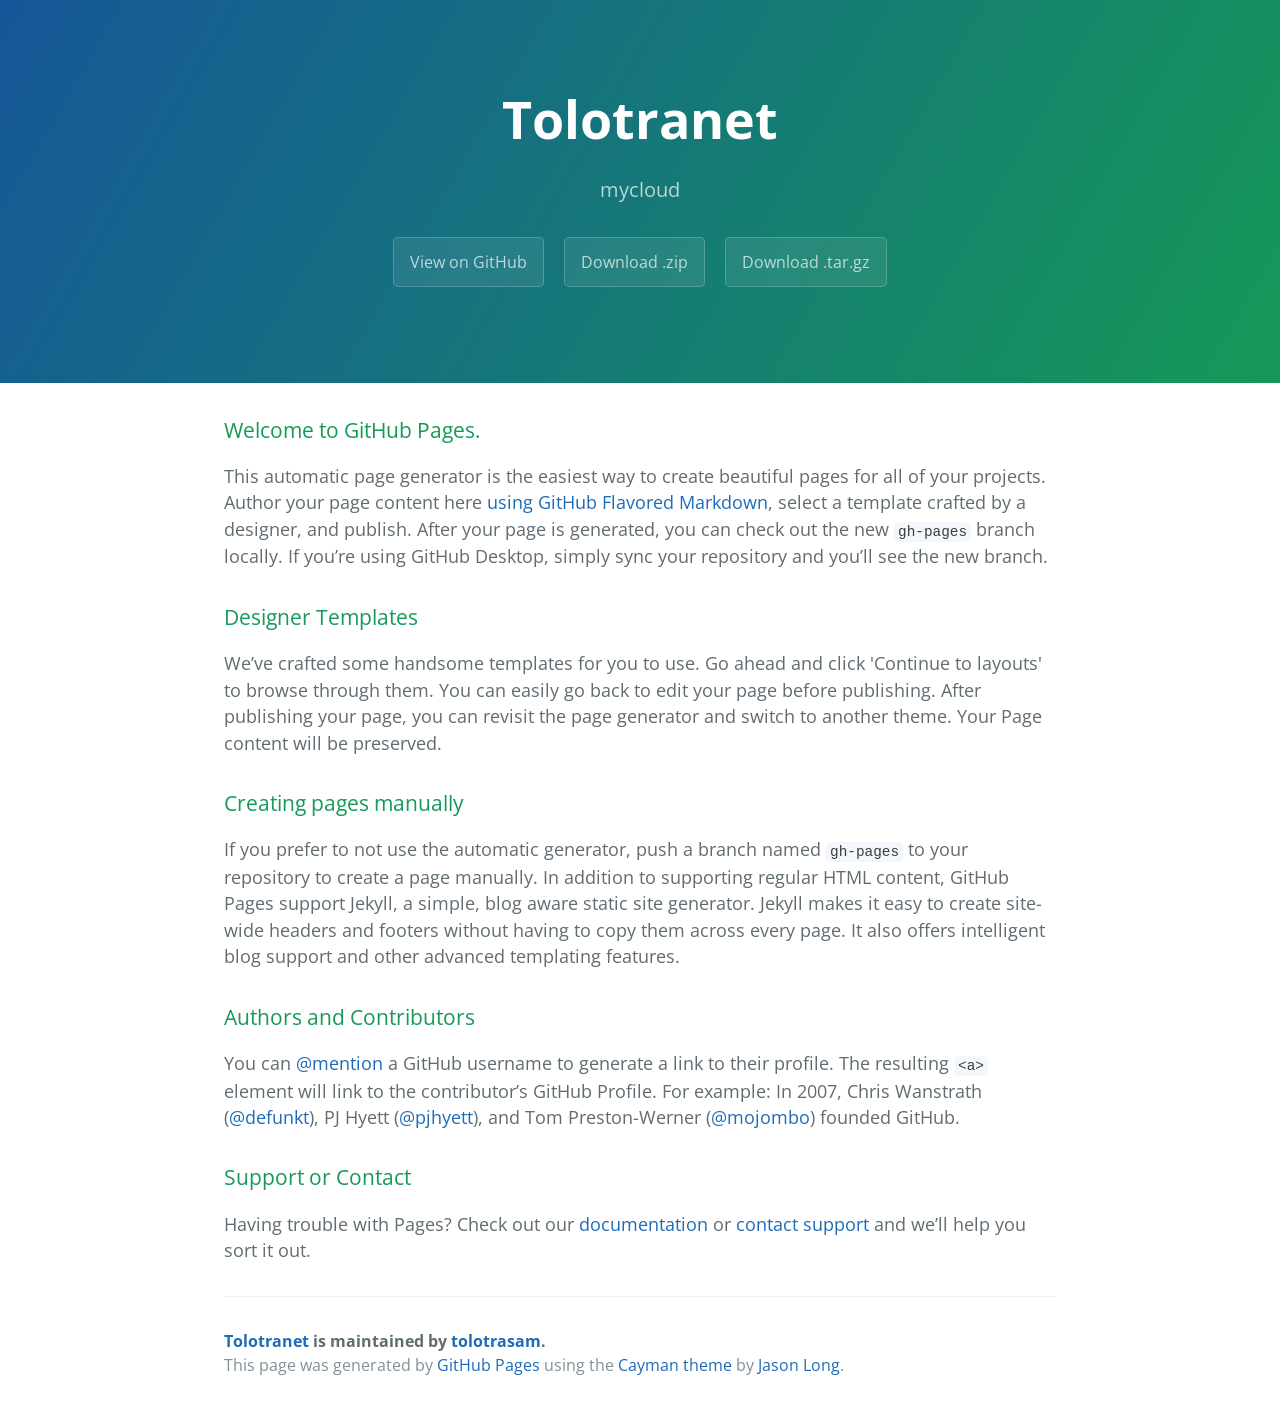
<file: index.html>
<!DOCTYPE html>
<html lang="en-us">
  <head>
    <meta charset="UTF-8">
    <title>Tolotranet by tolotrasam</title>
    <meta name="viewport" content="width=device-width, initial-scale=1">
    <link rel="stylesheet" type="text/css" href="stylesheets/normalize.css" media="screen">
    <link href='https://fonts.googleapis.com/css?family=Open+Sans:400,700' rel='stylesheet' type='text/css'>
    <link rel="stylesheet" type="text/css" href="stylesheets/stylesheet.css" media="screen">
    <link rel="stylesheet" type="text/css" href="stylesheets/github-light.css" media="screen">
  </head>
  <body>
    <section class="page-header">
      <h1 class="project-name">Tolotranet</h1>
      <h2 class="project-tagline">mycloud</h2>
      <a href="https://github.com/tolotrasam/tolotranet" class="btn">View on GitHub</a>
      <a href="https://github.com/tolotrasam/tolotranet/zipball/master" class="btn">Download .zip</a>
      <a href="https://github.com/tolotrasam/tolotranet/tarball/master" class="btn">Download .tar.gz</a>
    </section>

    <section class="main-content">
      <h3>
<a id="welcome-to-github-pages" class="anchor" href="#welcome-to-github-pages" aria-hidden="true"><span aria-hidden="true" class="octicon octicon-link"></span></a>Welcome to GitHub Pages.</h3>

<p>This automatic page generator is the easiest way to create beautiful pages for all of your projects. Author your page content here <a href="https://guides.github.com/features/mastering-markdown/">using GitHub Flavored Markdown</a>, select a template crafted by a designer, and publish. After your page is generated, you can check out the new <code>gh-pages</code> branch locally. If you’re using GitHub Desktop, simply sync your repository and you’ll see the new branch.</p>

<h3>
<a id="designer-templates" class="anchor" href="#designer-templates" aria-hidden="true"><span aria-hidden="true" class="octicon octicon-link"></span></a>Designer Templates</h3>

<p>We’ve crafted some handsome templates for you to use. Go ahead and click 'Continue to layouts' to browse through them. You can easily go back to edit your page before publishing. After publishing your page, you can revisit the page generator and switch to another theme. Your Page content will be preserved.</p>

<h3>
<a id="creating-pages-manually" class="anchor" href="#creating-pages-manually" aria-hidden="true"><span aria-hidden="true" class="octicon octicon-link"></span></a>Creating pages manually</h3>

<p>If you prefer to not use the automatic generator, push a branch named <code>gh-pages</code> to your repository to create a page manually. In addition to supporting regular HTML content, GitHub Pages support Jekyll, a simple, blog aware static site generator. Jekyll makes it easy to create site-wide headers and footers without having to copy them across every page. It also offers intelligent blog support and other advanced templating features.</p>

<h3>
<a id="authors-and-contributors" class="anchor" href="#authors-and-contributors" aria-hidden="true"><span aria-hidden="true" class="octicon octicon-link"></span></a>Authors and Contributors</h3>

<p>You can <a href="https://help.github.com/articles/basic-writing-and-formatting-syntax/#mentioning-users-and-teams" class="user-mention">@mention</a> a GitHub username to generate a link to their profile. The resulting <code>&lt;a&gt;</code> element will link to the contributor’s GitHub Profile. For example: In 2007, Chris Wanstrath (<a href="https://github.com/defunkt" class="user-mention">@defunkt</a>), PJ Hyett (<a href="https://github.com/pjhyett" class="user-mention">@pjhyett</a>), and Tom Preston-Werner (<a href="https://github.com/mojombo" class="user-mention">@mojombo</a>) founded GitHub.</p>

<h3>
<a id="support-or-contact" class="anchor" href="#support-or-contact" aria-hidden="true"><span aria-hidden="true" class="octicon octicon-link"></span></a>Support or Contact</h3>

<p>Having trouble with Pages? Check out our <a href="https://help.github.com/pages">documentation</a> or <a href="https://github.com/contact">contact support</a> and we’ll help you sort it out.</p>

      <footer class="site-footer">
        <span class="site-footer-owner"><a href="https://github.com/tolotrasam/tolotranet">Tolotranet</a> is maintained by <a href="https://github.com/tolotrasam">tolotrasam</a>.</span>

        <span class="site-footer-credits">This page was generated by <a href="https://pages.github.com">GitHub Pages</a> using the <a href="https://github.com/jasonlong/cayman-theme">Cayman theme</a> by <a href="https://twitter.com/jasonlong">Jason Long</a>.</span>
      </footer>

    </section>

  
  </body>
</html>
</file>
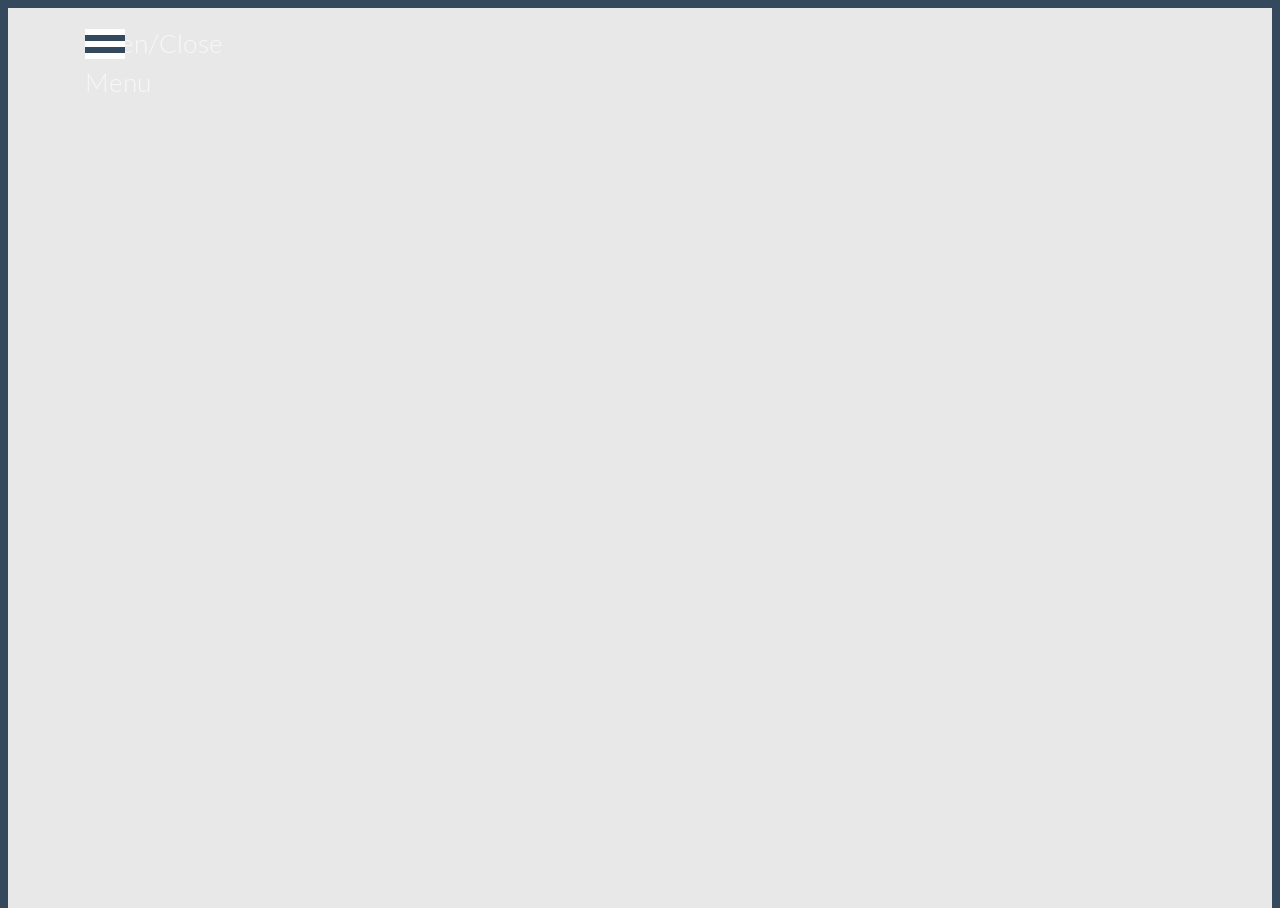
<file: optimized1.html>
<link rel="stylesheet" type="text/css" href="css/demo.css" />
		<link rel="stylesheet" type="text/css" href="css/icons.css" />
		<link rel="stylesheet" type="text/css" href="css/component.css" />
		<script src="js/modernizr.custom.js"></script>
	</head>
	<body>
		<div class="container">
			<!-- Push Wrapper -->
			<div class="mp-pusher" id="mp-pusher">

				<!-- mp-menu -->
				<nav id="mp-menu" class="mp-menu">
					<div class="mp-level">
						<h2 class="icon icon-world">All Categories</h2>
						<ul>
							<li class="icon icon-arrow-left">
								<a class="icon icon-display" href="#">Devices</a>
								<div class="mp-level">
									<h2 class="icon icon-display">Devices</h2>
									<ul>
										<li class="icon icon-arrow-left">
											<a class="icon icon-phone" href="#">Mobile Phones</a>
											<div class="mp-level">
												<h2>Mobile Phones</h2>
												<ul>
													<li><a href="#">Super Smart Phone</a></li>
													<li><a href="#">Thin Magic Mobile</a></li>
													<li><a href="#">Performance Crusher</a></li>
													<li><a href="#">Futuristic Experience</a></li>
												</ul>
											</div>
										</li>
										<li class="icon icon-arrow-left">
											<a class="icon icon-tv" href="#">Televisions</a>
											<div class="mp-level">
												<h2>Televisions</h2>
												<ul>
													<li><a href="#">Flat Superscreen</a></li>
													<li><a href="#">Gigantic LED</a></li>
													<li><a href="#">Power Eater</a></li>
													<li><a href="#">3D Experience</a></li>
													<li><a href="#">Classic Comfort</a></li>
												</ul>
											</div>
										</li>
										<li class="icon icon-arrow-left">
											<a class="icon icon-camera" href="#">Cameras</a>
											<div class="mp-level">
												<h2>Cameras</h2>
												<ul>
													<li><a href="#">Smart Shot</a></li>
													<li><a href="#">Power Shooter</a></li>
													<li><a href="#">Easy Photo Maker</a></li>
													<li><a href="#">Super Pixel</a></li>
												</ul>
											</div>
										</li>
									</ul>
								</div>
							</li>
							<li class="icon icon-arrow-left">
								<a class="icon icon-news" href="#">Magazines</a>
								<div class="mp-level">
									<h2 class="icon icon-news">Magazines</h2>
									<ul>
										<li><a href="#">National Geographic</a></li>
										<li><a href="#">Scientific American</a></li>
										<li><a href="#">The Spectator</a></li>
										<li><a href="#">The Rambler</a></li>
										<li><a href="#">Physics World</a></li>
										<li><a href="#">The New Scientist</a></li>
									</ul>
								</div>
							</li>
							<li class="icon icon-arrow-left">
								<a class="icon icon-shop" href="#">Store</a>
								<div class="mp-level">
									<h2 class="icon icon-shop">Store</h2>
									<ul>
										<li class="icon icon-arrow-left">
											<a class="icon icon-t-shirt" href="#">Clothes</a>
											<div class="mp-level">
												<h2 class="icon icon-t-shirt">Clothes</h2>
												<ul>
													<li class="icon icon-arrow-left">
														<a class="icon icon-female" href="#">Women's Clothing</a>
														<div class="mp-level">
															<h2>Women's Clothing</h2>
															<ul>
																<li><a href="#">Tops</a></li>
																<li><a href="#">Dresses</a></li>
																<li><a href="#">Trousers</a></li>
																<li><a href="#">Shoes</a></li>
																<li><a href="#">Sale</a></li>
															</ul>
														</div>
													</li>
													<li class="icon icon-arrow-left">
														<a class="icon icon-male" href="#">Men's Clothing</a>
														<div class="mp-level">
															<h2>Men's Clothing</h2>
															<ul>
																<li><a href="#">Shirts</a></li>
																<li><a href="#">Trousers</a></li>
																<li><a href="#">Shoes</a></li>
																<li><a href="#">Sale</a></li>
															</ul>
														</div>
													</li>
												</ul>
											</div>
										</li>
										<li>
											<a class="icon icon-diamond" href="#">Jewelry</a>
										</li>
										<li>
											<a class="icon icon-music" href="#">Music</a>
										</li>
										<li>
											<a class="icon icon-food" href="#">Grocery</a>
										</li>
									</ul>
								</div>
							</li>
							<li><a class="icon icon-photo" href="#">Collections</a></li>
							<li><a class="icon icon-wallet" href="#">Credits</a></li>
						</ul>
					</div>
				</nav>
				<!-- /mp-menu -->

				<div class="scroller"><!-- this is for emulating position fixed of the nav -->
					<div class="scroller-inner">
						<div class="content clearfix">
							<div class="block block-40 clearfix">
								<p><a href="#" id="trigger" class="menu-trigger">Open/Close Menu</a></p>
							</div>
						</div>
					</div><!-- /scroller-inner -->
				</div><!-- /scroller -->

			</div><!-- /pusher -->
		</div><!-- /container -->
		<script src="js/classie.js"></script>
		<script src="js/mlpushmenu.js"></script>
		<script>
			new mlPushMenu( document.getElementById( 'mp-menu' ), document.getElementById( 'trigger' ) );
		</script>
</file>
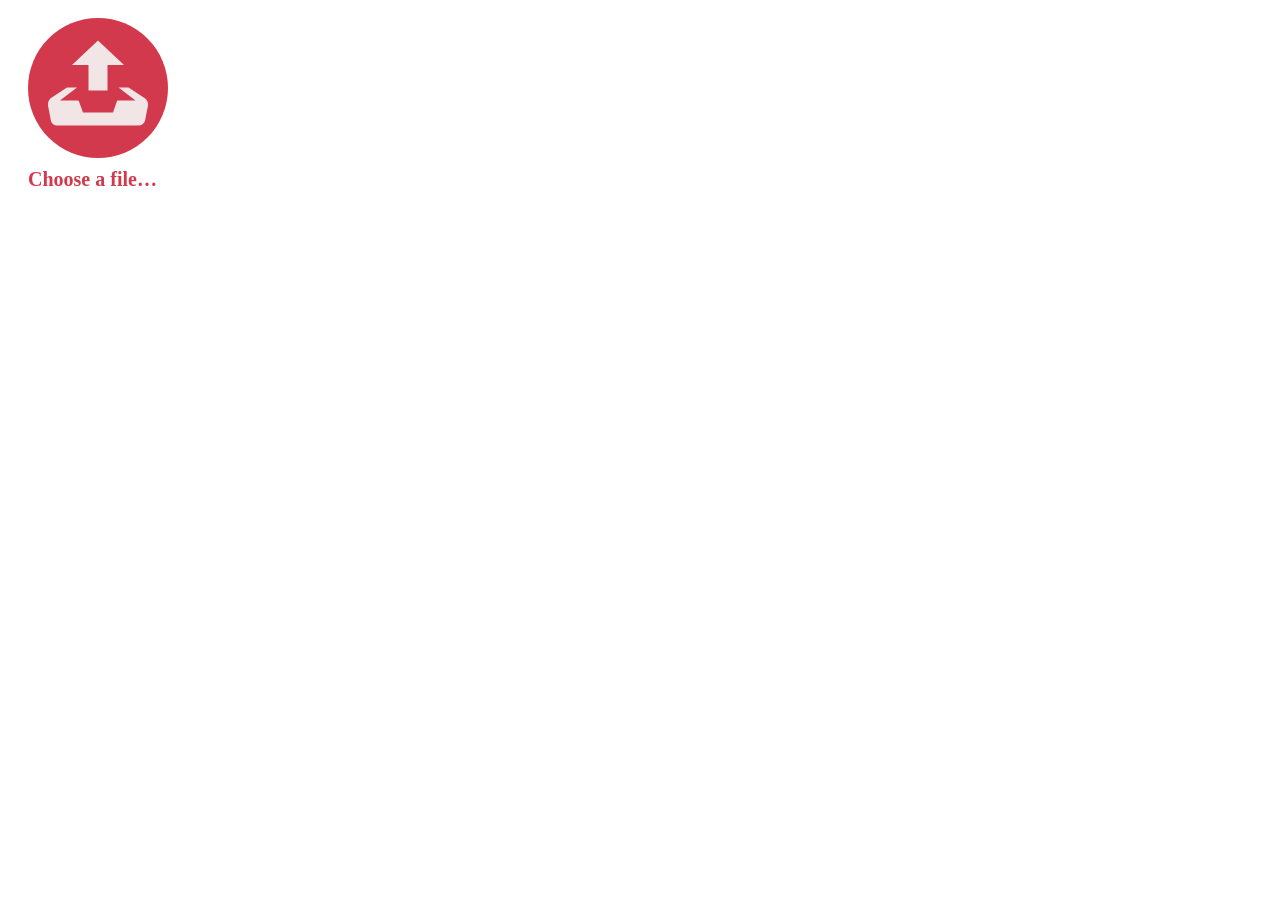
<file: course/test3.html>
<html lang="en" class="no-js">
	<link rel="stylesheet" type="text/css" href="css/component.css" />
	
		<script>(function(e,t,n){var r=e.querySelectorAll("html")[0];r.className=r.className.replace(/(^|\s)no-js(\s|$)/,"$1js$2")})(document,window,0);</script>
		<div class="box">
					<input type="file" name="file-5[]" id="file-5" class="inputfile inputfile-4" data-multiple-caption="{count} files selected" multiple />
					<label for="file-5"><figure><svg xmlns="http://www.w3.org/2000/svg" width="20" height="17" viewBox="0 0 20 17"><path d="M10 0l-5.2 4.9h3.3v5.1h3.8v-5.1h3.3l-5.2-4.9zm9.3 11.5l-3.2-2.1h-2l3.4 2.6h-3.5c-.1 0-.2.1-.2.1l-.8 2.3h-6l-.8-2.2c-.1-.1-.1-.2-.2-.2h-3.6l3.4-2.6h-2l-3.2 2.1c-.4.3-.7 1-.6 1.5l.6 3.1c.1.5.7.9 1.2.9h16.3c.6 0 1.1-.4 1.3-.9l.6-3.1c.1-.5-.2-1.2-.7-1.5z"/></svg></figure> <span>Choose a file&hellip;</span></label>
				</div>
					<script src="js/custom-file-input.js"></script>
</file>
<file: stylesheets/stylesheet.css>
* {
  box-sizing: border-box; }

body {
  padding: 0;
  margin: 0;
  font-family: "Open Sans", "Helvetica Neue", Helvetica, Arial, sans-serif;
  font-size: 16px;
  line-height: 1.5;
  color: #606c71; }

a {
  color: #1e6bb8;
  text-decoration: none; }
  a:hover {
    text-decoration: underline; }

.btn {
  display: inline-block;
  margin-bottom: 1rem;
  color: rgba(255, 255, 255, 0.7);
  background-color: rgba(255, 255, 255, 0.08);
  border-color: rgba(255, 255, 255, 0.2);
  border-style: solid;
  border-width: 1px;
  border-radius: 0.3rem;
  transition: color 0.2s, background-color 0.2s, border-color 0.2s; }
  .btn + .btn {
    margin-left: 1rem; }

.btn:hover {
  color: rgba(255, 255, 255, 0.8);
  text-decoration: none;
  background-color: rgba(255, 255, 255, 0.2);
  border-color: rgba(255, 255, 255, 0.3); }

@media screen and (min-width: 64em) {
  .btn {
    padding: 0.75rem 1rem; } }

@media screen and (min-width: 42em) and (max-width: 64em) {
  .btn {
    padding: 0.6rem 0.9rem;
    font-size: 0.9rem; } }

@media screen and (max-width: 42em) {
  .btn {
    display: block;
    width: 100%;
    padding: 0.75rem;
    font-size: 0.9rem; }
    .btn + .btn {
      margin-top: 1rem;
      margin-left: 0; } }

.page-header {
  color: #fff;
  text-align: center;
  background-color: #159957;
  background-image: linear-gradient(120deg, #155799, #159957); }

@media screen and (min-width: 64em) {
  .page-header {
    padding: 5rem 6rem; } }

@media screen and (min-width: 42em) and (max-width: 64em) {
  .page-header {
    padding: 3rem 4rem; } }

@media screen and (max-width: 42em) {
  .page-header {
    padding: 2rem 1rem; } }

.project-name {
  margin-top: 0;
  margin-bottom: 0.1rem; }

@media screen and (min-width: 64em) {
  .project-name {
    font-size: 3.25rem; } }

@media screen and (min-width: 42em) and (max-width: 64em) {
  .project-name {
    font-size: 2.25rem; } }

@media screen and (max-width: 42em) {
  .project-name {
    font-size: 1.75rem; } }

.project-tagline {
  margin-bottom: 2rem;
  font-weight: normal;
  opacity: 0.7; }

@media screen and (min-width: 64em) {
  .project-tagline {
    font-size: 1.25rem; } }

@media screen and (min-width: 42em) and (max-width: 64em) {
  .project-tagline {
    font-size: 1.15rem; } }

@media screen and (max-width: 42em) {
  .project-tagline {
    font-size: 1rem; } }

.main-content :first-child {
  margin-top: 0; }
.main-content img {
  max-width: 100%; }
.main-content h1, .main-content h2, .main-content h3, .main-content h4, .main-content h5, .main-content h6 {
  margin-top: 2rem;
  margin-bottom: 1rem;
  font-weight: normal;
  color: #159957; }
.main-content p {
  margin-bottom: 1em; }
.main-content code {
  padding: 2px 4px;
  font-family: Consolas, "Liberation Mono", Menlo, Courier, monospace;
  font-size: 0.9rem;
  color: #383e41;
  background-color: #f3f6fa;
  border-radius: 0.3rem; }
.main-content pre {
  padding: 0.8rem;
  margin-top: 0;
  margin-bottom: 1rem;
  font: 1rem Consolas, "Liberation Mono", Menlo, Courier, monospace;
  color: #567482;
  word-wrap: normal;
  background-color: #f3f6fa;
  border: solid 1px #dce6f0;
  border-radius: 0.3rem; }
  .main-content pre > code {
    padding: 0;
    margin: 0;
    font-size: 0.9rem;
    color: #567482;
    word-break: normal;
    white-space: pre;
    background: transparent;
    border: 0; }
.main-content .highlight {
  margin-bottom: 1rem; }
  .main-content .highlight pre {
    margin-bottom: 0;
    word-break: normal; }
.main-content .highlight pre, .main-content pre {
  padding: 0.8rem;
  overflow: auto;
  font-size: 0.9rem;
  line-height: 1.45;
  border-radius: 0.3rem; }
.main-content pre code, .main-content pre tt {
  display: inline;
  max-width: initial;
  padding: 0;
  margin: 0;
  overflow: initial;
  line-height: inherit;
  word-wrap: normal;
  background-color: transparent;
  border: 0; }
  .main-content pre code:before, .main-content pre code:after, .main-content pre tt:before, .main-content pre tt:after {
    content: normal; }
.main-content ul, .main-content ol {
  margin-top: 0; }
.main-content blockquote {
  padding: 0 1rem;
  margin-left: 0;
  color: #819198;
  border-left: 0.3rem solid #dce6f0; }
  .main-content blockquote > :first-child {
    margin-top: 0; }
  .main-content blockquote > :last-child {
    margin-bottom: 0; }
.main-content table {
  display: block;
  width: 100%;
  overflow: auto;
  word-break: normal;
  word-break: keep-all; }
  .main-content table th {
    font-weight: bold; }
  .main-content table th, .main-content table td {
    padding: 0.5rem 1rem;
    border: 1px solid #e9ebec; }
.main-content dl {
  padding: 0; }
  .main-content dl dt {
    padding: 0;
    margin-top: 1rem;
    font-size: 1rem;
    font-weight: bold; }
  .main-content dl dd {
    padding: 0;
    margin-bottom: 1rem; }
.main-content hr {
  height: 2px;
  padding: 0;
  margin: 1rem 0;
  background-color: #eff0f1;
  border: 0; }

@media screen and (min-width: 64em) {
  .main-content {
    max-width: 64rem;
    padding: 2rem 6rem;
    margin: 0 auto;
    font-size: 1.1rem; } }

@media screen and (min-width: 42em) and (max-width: 64em) {
  .main-content {
    padding: 2rem 4rem;
    font-size: 1.1rem; } }

@media screen and (max-width: 42em) {
  .main-content {
    padding: 2rem 1rem;
    font-size: 1rem; } }

.site-footer {
  padding-top: 2rem;
  margin-top: 2rem;
  border-top: solid 1px #eff0f1; }

.site-footer-owner {
  display: block;
  font-weight: bold; }

.site-footer-credits {
  color: #819198; }

@media screen and (min-width: 64em) {
  .site-footer {
    font-size: 1rem; } }

@media screen and (min-width: 42em) and (max-width: 64em) {
  .site-footer {
    font-size: 1rem; } }

@media screen and (max-width: 42em) {
  .site-footer {
    font-size: 0.9rem; } }
</file>
<file: stylesheets/github-light.css>
/*
The MIT License (MIT)

Copyright (c) 2015 GitHub, Inc.

Permission is hereby granted, free of charge, to any person obtaining a copy
of this software and associated documentation files (the "Software"), to deal
in the Software without restriction, including without limitation the rights
to use, copy, modify, merge, publish, distribute, sublicense, and/or sell
copies of the Software, and to permit persons to whom the Software is
furnished to do so, subject to the following conditions:

The above copyright notice and this permission notice shall be included in all
copies or substantial portions of the Software.

THE SOFTWARE IS PROVIDED "AS IS", WITHOUT WARRANTY OF ANY KIND, EXPRESS OR
IMPLIED, INCLUDING BUT NOT LIMITED TO THE WARRANTIES OF MERCHANTABILITY,
FITNESS FOR A PARTICULAR PURPOSE AND NONINFRINGEMENT. IN NO EVENT SHALL THE
AUTHORS OR COPYRIGHT HOLDERS BE LIABLE FOR ANY CLAIM, DAMAGES OR OTHER
LIABILITY, WHETHER IN AN ACTION OF CONTRACT, TORT OR OTHERWISE, ARISING FROM,
OUT OF OR IN CONNECTION WITH THE SOFTWARE OR THE USE OR OTHER DEALINGS IN THE
SOFTWARE.

*/

.pl-c /* comment */ {
  color: #969896;
}

.pl-c1      /* constant, markup.raw, meta.diff.header, meta.module-reference, meta.property-name, support, support.constant, support.variable, variable.other.constant */,
.pl-s .pl-v /* string variable */ {
  color: #0086b3;
}

.pl-e  /* entity */,
.pl-en /* entity.name */ {
  color: #795da3;
}

.pl-s .pl-s1 /* string source */,
.pl-smi      /* storage.modifier.import, storage.modifier.package, storage.type.java, variable.other, variable.parameter.function */ {
  color: #333;
}

.pl-ent /* entity.name.tag */ {
  color: #63a35c;
}

.pl-k /* keyword, storage, storage.type */ {
  color: #a71d5d;
}

.pl-pds              /* punctuation.definition.string, string.regexp.character-class */,
.pl-s                /* string */,
.pl-s .pl-pse .pl-s1 /* string punctuation.section.embedded source */,
.pl-sr               /* string.regexp */,
.pl-sr .pl-cce       /* string.regexp constant.character.escape */,
.pl-sr .pl-sra       /* string.regexp string.regexp.arbitrary-repitition */,
.pl-sr .pl-sre       /* string.regexp source.ruby.embedded */ {
  color: #183691;
}

.pl-v /* variable */ {
  color: #ed6a43;
}

.pl-id /* invalid.deprecated */ {
  color: #b52a1d;
}

.pl-ii /* invalid.illegal */ {
  background-color: #b52a1d;
  color: #f8f8f8;
}

.pl-sr .pl-cce /* string.regexp constant.character.escape */ {
  color: #63a35c;
  font-weight: bold;
}

.pl-ml /* markup.list */ {
  color: #693a17;
}

.pl-mh        /* markup.heading */,
.pl-mh .pl-en /* markup.heading entity.name */,
.pl-ms        /* meta.separator */ {
  color: #1d3e81;
  font-weight: bold;
}

.pl-mq /* markup.quote */ {
  color: #008080;
}

.pl-mi /* markup.italic */ {
  color: #333;
  font-style: italic;
}

.pl-mb /* markup.bold */ {
  color: #333;
  font-weight: bold;
}

.pl-md /* markup.deleted, meta.diff.header.from-file */ {
  background-color: #ffecec;
  color: #bd2c00;
}

.pl-mi1 /* markup.inserted, meta.diff.header.to-file */ {
  background-color: #eaffea;
  color: #55a532;
}

.pl-mdr /* meta.diff.range */ {
  color: #795da3;
  font-weight: bold;
}

.pl-mo /* meta.output */ {
  color: #1d3e81;
}
</file>
<file: css/demo.css>
@import url(https://fonts.googleapis.com/css?family=Lato:300,400,700);
@font-face {
	font-weight: normal;
	font-style: normal;
	font-family: 'codropsicons';
	src:url('../fonts/codropsicons/codropsicons.eot');
	src:url('../fonts/codropsicons/codropsicons.eot?#iefix') format('embedded-opentype'),
		url('../fonts/codropsicons/codropsicons.woff') format('woff'),
		url('../fonts/codropsicons/codropsicons.ttf') format('truetype'),
		url('../fonts/codropsicons/codropsicons.svg#codropsicons') format('svg');
}

body {
	background: #34495e;
	color: #fff;
	font-weight: 300;
	font-family: 'Lato', Calibri, Arial, sans-serif;
}

a {
	text-decoration: none;
	color: #f7f7f7;
	outline: none;
}

a:hover, a:focus {
	color: #fff;
	outline: none;
}

/* Clearfix hack by Nicolas Gallagher: http://nicolasgallagher.com/micro-clearfix-hack/ */
.clearfix:before,
.clearfix:after {
	display: table;
	content: " ";
	
}

.clearfix:after {
	clear: both;
}

.codrops-header,
.codrops-top {
	font-family: 'Lato', Arial, sans-serif;
}

.codrops-header {
	margin: 0 auto;
	padding: 2em;
	background: rgba(0,0,0,0.01);
	text-align: center;
}

.codrops-header h1 {
	margin: 0;
	font-weight: 300;
	font-size: 2.625em;
	line-height: 1.3;
}

.codrops-header span {
	display: block;
	padding: 0 0 0.6em 0.1em;
	font-size: 60%;
	opacity: 0.7;
}

/* To Navigation Style */
.codrops-top {
	width: 100%;
	background: #91cfa1;
	background: rgba(255, 255, 255, 0.1);
	text-transform: uppercase;
	font-size: 0.69em;
	line-height: 2.2;
}

.codrops-top a {
	display: inline-block;
	padding: 0 1em;
	color: #fff;
	text-decoration: none;
	letter-spacing: 0.1em;
}

.codrops-top a:hover {
	background: rgba(255,255,255,0.95);
	color: #333;
}

.codrops-top span.right {
	float: right;
}

.codrops-top span.right a {
	display: block;
	float: left;
}

.codrops-icon:before {
	margin: 0 4px;
	text-transform: none;
	font-weight: normal;
	font-style: normal;
	font-variant: normal;
	font-family: 'codropsicons';
	line-height: 1;
	speak: none;
	-webkit-font-smoothing: antialiased;
}

.codrops-icon-drop:before {
	content: "\e001";
}

.codrops-icon-prev:before {
	content: "\e004";
}

/* Demo Buttons Style */
.codrops-demos {
	padding-top: 1em;
	font-size: 1.1em;
}

.codrops-demos a {
	display: block;
	float: left;
	clear: both;
	margin: 0.5em 0.5em 0.5em 1.9em;
	padding: 1em 1.1em;
	width: 280px;
	outline: none;
	color: #fff;
	background: #336ca6;
	text-align: center;
	text-decoration: none;
	font-weight: 700;
}

.codrops-demos a:hover,
.codrops-demos a.current-demo,
.codrops-demos a.current-demo:hover {
	opacity: 0.6;
}

.content {
	
	max-width: 1200px;
	margin: 0 auto;
	float: left;
}

.block {
	float: left;
	padding: 1em 3em;
}

.block-40 {
	width: 40%;
}

.block-60 {
	width: 60%;
}

.block p {
	margin: 0;
	padding: 0 1em 0.6em;
	font-size: 1.8em;
	line-height: 1.5;
}

.info {
	text-align: center;
	font-size: 1.5em;
	margin-top: 3em;
	clear: both;
	padding-top: 3em;
	color: rgba(255,255,255,0.5);
}

.info a {
	font-weight: 700;
	font-size: 0.9em;
}

.info a:hover {
	color: #336ca6;
}

@media screen and (max-width: 69em) {
	.block {
		float: none;
		width: 100% !important;
		padding: 1em;
	}
}

@media screen and (max-width: 25em) {

	body {
		font-size: 80%;
	}

	.codrops-icon span {
		display: none;
	}

}
</file>
<file: css/icons.css>
@font-face {
	font-family: 'linecons';
	src:url('../fonts/linecons/linecons.eot');
	src:url('../fonts/linecons/linecons.eot?#iefix') format('embedded-opentype'),
		url('../fonts/linecons/linecons.woff') format('woff'),
		url('../fonts/linecons/linecons.ttf') format('truetype'),
		url('../fonts/linecons/linecons.svg#linecons') format('svg');
	font-weight: normal;
	font-style: normal;
}

.icon:before {
	font-family: 'linecons';
	speak: none;
	font-style: normal;
	font-weight: normal;
	font-variant: normal;
	text-transform: none;
	line-height: 1;
	display: inline-block;
	margin-right: 0.6em;
	-webkit-font-smoothing: antialiased;
}
.icon-female:before {
	content: "\f182";
}
.icon-male:before {
	content: "\f183";
}
.icon-arrow-left:before {
	content: "\e032";
}
.icon-arrow-left-2:before {
	content: "\e034";
}
.icon-arrow-left-3:before {
	content: "\e036";
}
.icon-arrow-left-4:before {
	content: "\e038";
}
.icon-arrow-right:before {
	content: "\e035";
}
.icon-arrow-right-2:before {
	content: "\e037";
}
.icon-arrow-right-3:before {
	content: "\e039";
}
.icon-arrow-right-4:before {
	content: "\e033";
}

.icon-phone:before {
	content: "\e000";
}
.icon-news:before {
	content: "\e001";
}
.icon-photo:before {
	content: "\e002";
}
.icon-shop:before {
	content: "\e003";
}
.icon-wallet:before {
	content: "\e004";
}
.icon-t-shirt:before {
	content: "\e005";
}
.icon-heart:before {
	content: "\e006";
}
.icon-cloud:before {
	content: "\e007";
}
.icon-display:before {
	content: "\e008";
}
.icon-diamond:before {
	content: "\e009";
}
.icon-banknote:before {
	content: "\e00a";
}
.icon-data:before {
	content: "\e00b";
}
.icon-music:before {
	content: "\e00c";
}
.icon-location:before {
	content: "\e00d";
}
.icon-star:before {
	content: "\e00e";
}
.icon-tv:before {
	content: "\e00f";
}
.icon-eye:before {
	content: "\e010";
}
.icon-megaphone:before {
	content: "\e011";
}
.icon-study:before {
	content: "\e012";
}
.icon-bubble:before {
	content: "\e013";
}
.icon-sound:before {
	content: "\e014";
}
.icon-video:before {
	content: "\e015";
}
.icon-stack:before {
	content: "\e016";
}
.icon-lab:before {
	content: "\e017";
}
.icon-food:before {
	content: "\e018";
}
.icon-cup:before {
	content: "\e019";
}
.icon-trash:before {
	content: "\e01a";
}
.icon-user:before {
	content: "\e01b";
}
.icon-key:before {
	content: "\e01c";
}
.icon-fire:before {
	content: "\e01d";
}
.icon-clip:before {
	content: "\e01e";
}
.icon-mail:before {
	content: "\e01f";
}
.icon-search:before {
	content: "\e020";
}
.icon-settings:before {
	content: "\e021";
}
.icon-like:before {
	content: "\e022";
}
.icon-calendar:before {
	content: "\e023";
}
.icon-camera:before {
	content: "\e024";
}
.icon-tag:before {
	content: "\e025";
}
.icon-note:before {
	content: "\e026";
}
.icon-clock:before {
	content: "\e027";
}
.icon-lock:before {
	content: "\e028";
}
.icon-vynil:before {
	content: "\e029";
}
.icon-truck:before {
	content: "\e02a";
}
.icon-paperplane:before {
	content: "\e02b";
}
.icon-bulb:before {
	content: "\e02c";
}
.icon-pen:before {
	content: "\e02d";
}
.icon-params:before {
	content: "\e02e";
}
.icon-world:before {
	content: "\e02f";
}
</file>
<file: css/component.css>
*,
*:after,
*::before {
    -webkit-box-sizing: border-box;
    -moz-box-sizing: border-box;
    box-sizing: border-box;
}

html, body, .container, .scroller {
	height: 100%;
}

.scroller {
	overflow-y: scroll;
}

.scroller,
.scroller-inner {
	position: relative;
}

.container {
	position: relative;
	overflow: hidden;
	background:#E8E8E8;
}

.menu-trigger {
	position: relative;
	font-size: 0.9em;
}

.menu-trigger:before {
	position: absolute;
	top: 2px;
	left: 0;
	width: 40px;
	height: 6px;
	background: #fff;
	box-shadow: 0 6px #34495e, 0 12px #fff, 0 18px #34495e, 0 24px #fff;
	content: '';
}

.mp-pusher {
	position: relative;
	left: 0;
	height: 100%;
}

.mp-menu {
	position: absolute; /* we can't use fixed here :( */
	top: 0;
	left: 0;
	z-index: 1;
	width: 300px;
	height: 100%;
	-webkit-transform: translate3d(-100%, 0, 0);
	-moz-transform: translate3d(-100%, 0, 0);
	transform: translate3d(-100%, 0, 0);
}

.mp-level {
	position: absolute;
	top: 0;
	left: 0;
	width: 100%;
	height: 100%;
	background: #FFFFF;
	-webkit-transform: translate3d(-100%, 0, 0);
	-moz-transform: translate3d(-100%, 0, 0);
	transform: translate3d(-100%, 0, 0);
}

/* overlays for pusher and for level that gets covered */
.mp-pusher::after,
.mp-level::after,
.mp-level::before {
	position: absolute;
	top: 0;
	right: 0;
	width: 0;
	height: 0;
	content: '';
	opacity: 0;
}
.mp-level.mp-level-open {
    overflow: scroll;
}
	.mp-level.mp-level-open::-webkit-scrollbar
			{ 
    display: none; 
}
.mp-pusher::after,
.mp-level::after {
	background: rgba(0,0,0,0.3);
	-webkit-transition: opacity 0.3s, width 0.1s 0.3s, height 0.1s 0.3s;
	-moz-transition: opacity 0.3s, width 0.1s 0.3s, height 0.1s 0.3s;
	transition: opacity 0.3s, width 0.1s 0.3s, height 0.1s 0.3s;
}

.mp-level::after {
	z-index: -1;
}

.mp-pusher.mp-pushed::after,
.mp-level.mp-level-overlay::after {
	width: 100%;
	height: 100%;
	opacity: 1;
	-webkit-transition: opacity 0.3s;
	-moz-transition: opacity 0.3s;
	transition: opacity 0.3s;
}

.mp-level.mp-level-overlay {
	cursor: pointer;
}

.mp-level.mp-level-overlay.mp-level::before {
	width: 100%;
	height: 100%;
	background: transparent;
	opacity: 1;
}

.mp-pusher,
.mp-level {
	-webkit-transition: all 0.5s;
	-moz-transition: all 0.5s;
	transition: all 0.5s;
}

/* overlap */
.mp-overlap .mp-level.mp-level-open {
	box-shadow: 1px 0 2px rgba(0,0,0,0.2);
	-webkit-transform: translate3d(-40px, 0, 0);
	-moz-transform: translate3d(-40px, 0, 0);
	transform: translate3d(-40px, 0, 0);
}

/* First level */
.mp-menu > .mp-level,
.mp-menu > .mp-level.mp-level-open,
.mp-menu.mp-overlap > .mp-level,
.mp-menu.mp-overlap > .mp-level.mp-level-open {
	box-shadow: none;
	-webkit-transform: translate3d(0, 0, 0);
	-moz-transform: translate3d(0, 0, 0);
	transform: translate3d(0, 0, 0);
}

/* cover */
.mp-cover .mp-level.mp-level-open {
	-webkit-transform: translate3d(0, 0, 0);
	-moz-transform: translate3d(0, 0, 0);
	transform: translate3d(0, 0, 0);
}

.mp-cover .mp-level.mp-level-open > ul > li > .mp-level:not(.mp-level-open) {
	-webkit-transform: translate3d(-100%, 0, 0);
	-moz-transform: translate3d(-100%, 0, 0);
	transform: translate3d(-100%, 0, 0);
}

/* content style */
.mp-menu ul {
	margin: 0;
	padding: 0;
	list-style: none;
}

.mp-menu h2 {
	margin: 0;
	padding: 1em;
	color: rgba(0,0,0,0.4);
	text-shadow: 0 0 1px rgba(0,0,0,0.1);
	font-weight: 300;
	font-size: 2em;
}

.mp-menu.mp-overlap h2::before {
	position: absolute;
	top: 0;
	right: 0;
	margin-right: 8px;
	font-size: 75%;
	line-height: 1.8;
	opacity: 0;
	-webkit-transition: opacity 0.3s, -webkit-transform 0.1s 0.3s;
	-moz-transition: opacity 0.3s, -moz-transform 0.1s 0.3s;
	transition: opacity 0.3s, transform 0.1s 0.3s;
	-webkit-transform: translateX(-100%);
	-moz-transform: translateX(-100%);
	transform: translateX(-100%);
}

.mp-menu.mp-cover h2 {
	text-transform: uppercase;
	font-weight: 700;
	letter-spacing: 1px;
	font-size: 1em;
}

.mp-overlap .mp-level.mp-level-overlay > h2::before {
	opacity: 1;
	-webkit-transition: -webkit-transform 0.3s, opacity 0.3s;
	-moz-transition: -moz-transform 0.3s, opacity 0.3s;
	transition: transform 0.3s, opacity 0.3s;
	-webkit-transform: translateX(0);
	-moz-transform: translateX(0);
	transform: translateX(0);
}

.mp-menu ul li > a {
	display: block;
	padding: 0.7em 1em 0.7em 1.8em;
	outline: none;
	box-shadow: inset 0 -1px rgba(0,0,0,0.2);
	text-shadow: 0 0 1px rgba(255,255,255,0.1);
	font-size: 1.4em;
	-webkit-transition: background 0.3s, box-shadow 0.3s;
	-moz-transition: background 0.3s, box-shadow 0.3s;
	transition: background 0.3s, box-shadow 0.3s;
}

.mp-menu ul li::before {
	position: absolute;
	left: 10px;
	z-index: -1;
	color: rgba(0,0,0,0.2);
	line-height: 3.5;
}

.mp-level > ul > li:first-child > a {
	box-shadow: inset 0 -1px rgba(0,0,0,0.2), inset 0 1px rgba(0,0,0,0.2);
}

.mp-menu ul li a:hover,
.mp-level > ul > li:first-child > a:hover {
	background: rgba(0,0,0,0.2);
	box-shadow: inset 0 -1px rgba(0,0,0,0);
}

.mp-menu .mp-level.mp-level-overlay > ul > li > a,
.mp-level.mp-level-overlay > ul > li:first-child > a {
	box-shadow: inset 0 -1px rgba(0,0,0,0);
}

.mp-level > ul > li:first-child > a:hover,
.mp-level.mp-level-overlay > ul > li:first-child > a {
	box-shadow: inset 0 -1px rgba(0,0,0,0), inset 0 1px rgba(0,0,0,0);
} /* seems like Chrome 34.0.1847.131 needs the second shadow otherwise the transition breaks */

.mp-back {
	background: rgba(0,0,0,0.1);
	outline: none;
	color: #fff;
	text-transform: uppercase;
	letter-spacing: 1px;
	font-weight: 700;
	display: block;
	font-size: 0.8em;
	padding: 1em;
	position: relative;
	box-shadow: inset 0 1px rgba(0,0,0,0.1);
	-webkit-transition: background 0.3s;
	-moz-transition: background 0.3s;
	transition: background 0.3s;
}

.mp-back::after {
	font-family: 'linecons';
	position: absolute;
	content: "\e037";
	right: 10px;
	font-size: 1.3em;
	color: rgba(0,0,0,0.3);
}

.mp-menu .mp-level.mp-level-overlay > .mp-back,
.mp-menu .mp-level.mp-level-overlay > .mp-back::after {
	background: transparent;
	box-shadow: none;
	color: transparent;
}

/* Fallback example for browsers that don't support 3D transforms (and no JS fallback) */
/* We'll show the first level only */
.no-csstransforms3d .mp-pusher,
.no-js .mp-pusher {
	padding-left: 300px;
}

.no-csstransforms3d .mp-menu .mp-level,
.no-js .mp-menu .mp-level {
	display: none;
}

.no-csstransforms3d .mp-menu > .mp-level,
.no-js .mp-menu > .mp-level {
	display: block;
}
</file>
<file: course/css/component.css>
.js .inputfile {
    width: 0.1px;
    height: 0.1px;
    opacity: 0;
    overflow: hidden;
    position: absolute;
    z-index: -1;
}

.inputfile + label {
    max-width: 80%;
    font-size: 1.25rem;
    /* 20px */
    font-weight: 700;
    text-overflow: ellipsis;
    white-space: nowrap;
    cursor: pointer;
    display: inline-block;
    overflow: hidden;
    padding: 0.625rem 1.25rem;
    /* 10px 20px */
}

.no-js .inputfile + label {
    display: none;
}

.inputfile:focus + label,
.inputfile.has-focus + label {
    outline: 1px dotted #000;
    outline: -webkit-focus-ring-color auto 5px;
}

.inputfile + label * {
    /* pointer-events: none; */
    /* in case of FastClick lib use */
}

.inputfile + label svg {
    width: 1em;
    height: 1em;
    vertical-align: middle;
    fill: currentColor;
    margin-top: -0.25em;
    /* 4px */
    margin-right: 0.25em;
    /* 4px */
}


/* style 1 */

.inputfile-1 + label {
    color: #f1e5e6;
    background-color: #d3394c;
}

.inputfile-1:focus + label,
.inputfile-1.has-focus + label,
.inputfile-1 + label:hover {
    background-color: #722040;
}


/* style 2 */

.inputfile-2 + label {
    color: #d3394c;
    border: 2px solid currentColor;
}

.inputfile-2:focus + label,
.inputfile-2.has-focus + label,
.inputfile-2 + label:hover {
    color: #722040;
}


/* style 3 */

.inputfile-3 + label {
    color: #d3394c;
}

.inputfile-3:focus + label,
.inputfile-3.has-focus + label,
.inputfile-3 + label:hover {
    color: #722040;
}


/* style 4 */

.inputfile-4 + label {
    color: #d3394c;
}

.inputfile-4:focus + label,
.inputfile-4.has-focus + label,
.inputfile-4 + label:hover {
    color: #722040;
}

.inputfile-4 + label figure {
    width: 100px;
    height: 100px;
    border-radius: 50%;
    background-color: #d3394c;
    display: block;
    padding: 20px;
    margin: 0 auto 10px;
}

.inputfile-4:focus + label figure,
.inputfile-4.has-focus + label figure,
.inputfile-4 + label:hover figure {
    background-color: #722040;
}

.inputfile-4 + label svg {
    width: 100%;
    height: 100%;
    fill: #f1e5e6;
}


/* style 5 */

.inputfile-5 + label {
    color: #d3394c;
}

.inputfile-5:focus + label,
.inputfile-5.has-focus + label,
.inputfile-5 + label:hover {
    color: #722040;
}

.inputfile-5 + label figure {
    width: 100px;
    height: 135px;
    background-color: #d3394c;
    display: block;
    position: relative;
    padding: 30px;
    margin: 0 auto 10px;
}

.inputfile-5:focus + label figure,
.inputfile-5.has-focus + label figure,
.inputfile-5 + label:hover figure {
    background-color: #722040;
}

.inputfile-5 + label figure::before,
.inputfile-5 + label figure::after {
    width: 0;
    height: 0;
    content: '';
    position: absolute;
    top: 0;
    right: 0;
}

.inputfile-5 + label figure::before {
    border-top: 20px solid #dfc8ca;
    border-left: 20px solid transparent;
}

.inputfile-5 + label figure::after {
    border-bottom: 20px solid #722040;
    border-right: 20px solid transparent;
}

.inputfile-5:focus + label figure::after,
.inputfile-5.has-focus + label figure::after,
.inputfile-5 + label:hover figure::after {
    border-bottom-color: #d3394c;
}

.inputfile-5 + label svg {
    width: 100%;
    height: 100%;
    fill: #f1e5e6;
}


/* style 6 */

.inputfile-6 + label {
    color: #d3394c;
}

.inputfile-6 + label {
    border: 1px solid #d3394c;
    background-color: #f1e5e6;
    padding: 0;
}

.inputfile-6:focus + label,
.inputfile-6.has-focus + label,
.inputfile-6 + label:hover {
    border-color: #722040;
}

.inputfile-6 + label span,
.inputfile-6 + label strong {
    padding: 0.625rem 1.25rem;
    /* 10px 20px */
}

.inputfile-6 + label span {
    width: 200px;
    min-height: 2em;
    display: inline-block;
    text-overflow: ellipsis;
    white-space: nowrap;
    overflow: hidden;
    vertical-align: top;
}

.inputfile-6 + label strong {
    height: 100%;
    color: #f1e5e6;
    background-color: #d3394c;
    display: inline-block;
}

.inputfile-6:focus + label strong,
.inputfile-6.has-focus + label strong,
.inputfile-6 + label:hover strong {
    background-color: #722040;
}

@media screen and (max-width: 50em) {
	.inputfile-6 + label strong {
		display: block;
	}
}
</file>
